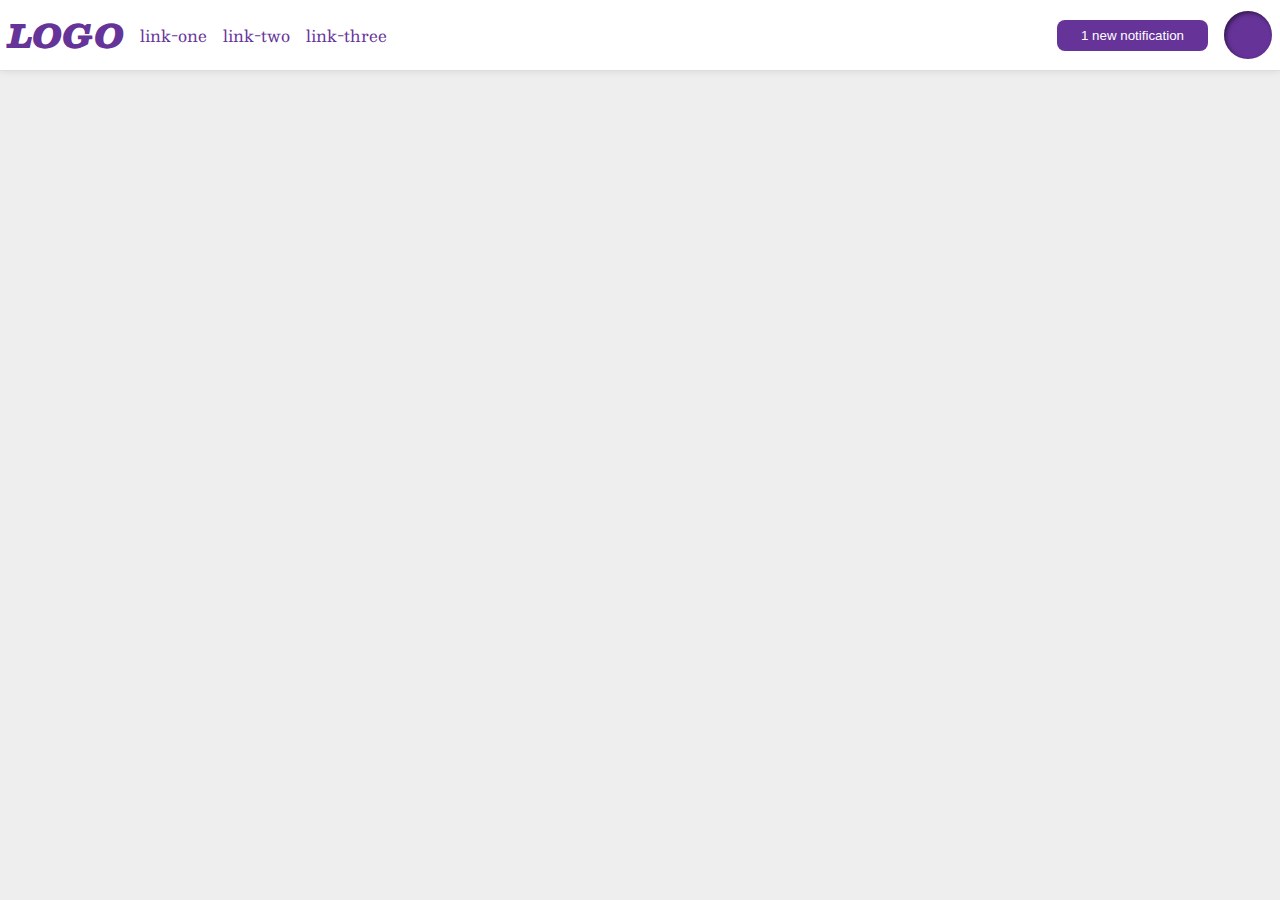
<file: flex/03-flex-header-2/index.html>
<!DOCTYPE html>
<html lang="en">
  <head>
    <meta charset="UTF-8">
    <meta http-equiv="X-UA-Compatible" content="IE=edge">
    <meta name="viewport" content="width=device-width, initial-scale=1.0">
    <title>Flex Header 2</title>
    <link rel="stylesheet" href="style.css">
  </head>
  <body>
    <div class="header">
      <div class="header-left">
        <div class="logo">
          LOGO
        </div>
        <ul class="links">
          <li><a href="https://google.com">link-one</a></li>
          <li><a href="https://google.com">link-two</a></li>
          <li><a href="https://google.com">link-three</a></li>
        </ul>
      </div>
      <div class="header-right">
        <button class="notifications">
          1 new notification
        </button>
        <div class="profile-image"></div>
      </div>
    </div>
  </body>
</html>
</file>
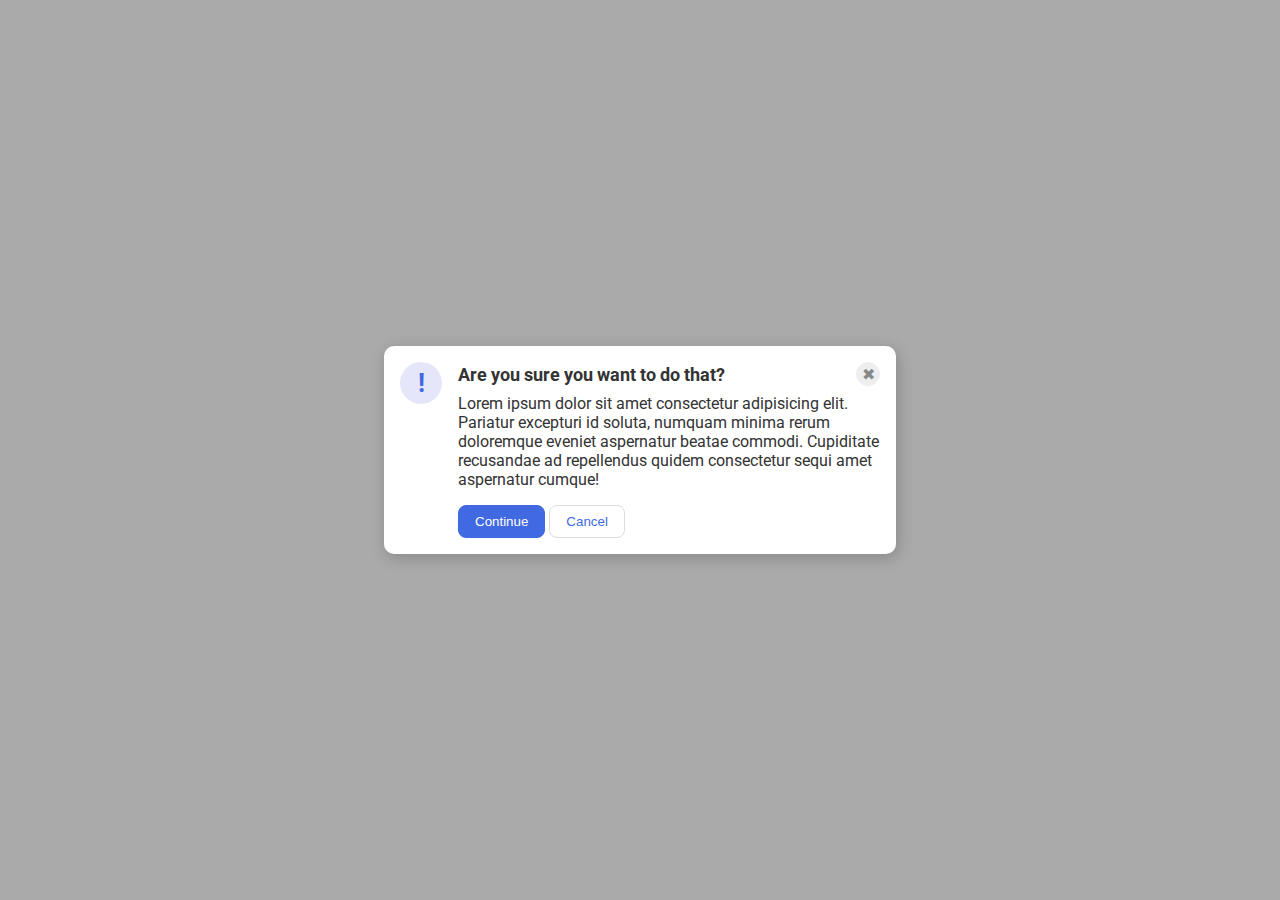
<file: flex/05-flex-modal/index.html>
<!DOCTYPE html>
<html lang="en">
  <head>
    <meta charset="UTF-8">
    <meta http-equiv="X-UA-Compatible" content="IE=edge">
    <meta name="viewport" content="width=device-width, initial-scale=1.0">
    <link rel="stylesheet" href="style.css">
    <title>Modal</title>
  </head>
  <body>
    <div class="modal">
      <div class="icon">!</div>
      <div class="container">
        <div class="header">Are you sure you want to do that?
          <button class="close-button">✖</button>
        </div>
        <div class="text">Lorem ipsum dolor sit amet consectetur adipisicing elit. Pariatur excepturi id soluta, numquam minima rerum doloremque eveniet aspernatur beatae commodi. Cupiditate recusandae ad repellendus quidem consectetur sequi amet aspernatur cumque!</div>
        <button class="continue">Continue</button>
        <button class="cancel">Cancel</button>
      </div>
    </div>
  </body>
</html>
</file>
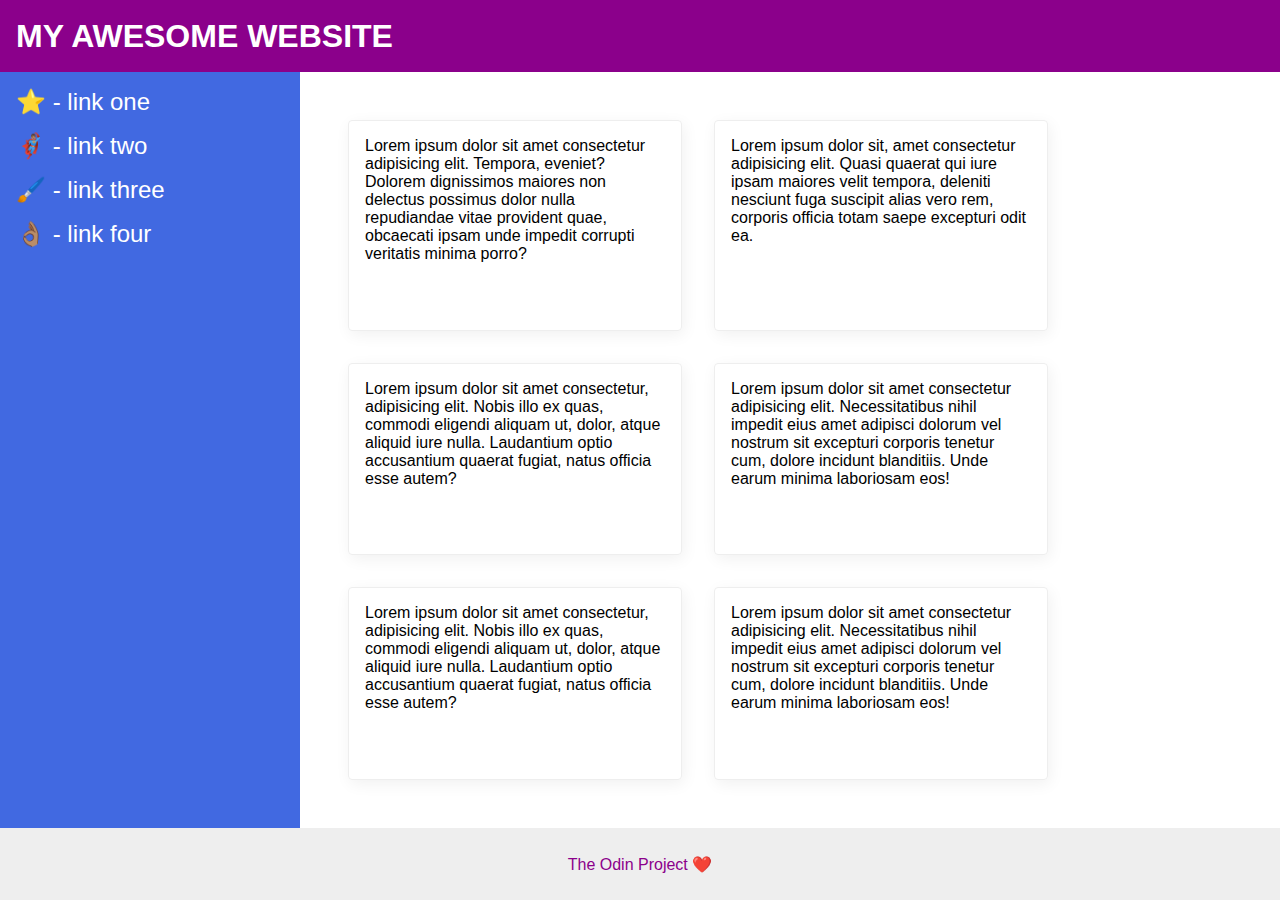
<file: flex/07-flex-layout-2/index.html>
<!DOCTYPE html>
<html lang="en">
  <head>
    <meta charset="UTF-8">
    <meta http-equiv="X-UA-Compatible" content="IE=edge">
    <meta name="viewport" content="width=device-width, initial-scale=1.0">
    <title>The Holy Grail</title>
    <link rel="stylesheet" href="style.css">
  </head>
  <body>
    <div class="header">
      MY AWESOME WEBSITE
    </div>
    
    <div class="main">
      <div class="sidebar">
        <ul>
          <li><a href="#">⭐ - link one</a></li>
          <li><a href="#">🦸🏽‍♂️ - link two</a></li>
          <li><a href="#">🖌️ - link three</a></li>
          <li><a href="#">👌🏽 - link four</a></li>
        </ul>
      </div>

      <div class="cards">
        <div class="card">Lorem ipsum dolor sit amet consectetur adipisicing elit. Tempora, eveniet? Dolorem dignissimos maiores non delectus possimus dolor nulla repudiandae vitae provident quae, obcaecati ipsam unde impedit corrupti veritatis minima porro?</div>
        <div class="card">Lorem ipsum dolor sit, amet consectetur adipisicing elit. Quasi quaerat qui iure ipsam maiores velit tempora, deleniti nesciunt fuga suscipit alias vero rem, corporis officia totam saepe excepturi odit ea.</div>
        <div class="card">Lorem ipsum dolor sit amet consectetur, adipisicing elit. Nobis illo ex quas, commodi eligendi aliquam ut, dolor, atque aliquid iure nulla. Laudantium optio accusantium quaerat fugiat, natus officia esse autem?</div>
        <div class="card">Lorem ipsum dolor sit amet consectetur adipisicing elit. Necessitatibus nihil impedit eius amet adipisci dolorum vel nostrum sit excepturi corporis tenetur cum, dolore incidunt blanditiis. Unde earum minima laboriosam eos!</div>
        <div class="card">Lorem ipsum dolor sit amet consectetur, adipisicing elit. Nobis illo ex quas, commodi eligendi aliquam ut, dolor, atque aliquid iure nulla. Laudantium optio accusantium quaerat fugiat, natus officia esse autem?</div>
        <div class="card">Lorem ipsum dolor sit amet consectetur adipisicing elit. Necessitatibus nihil impedit eius amet adipisci dolorum vel nostrum sit excepturi corporis tenetur cum, dolore incidunt blanditiis. Unde earum minima laboriosam eos!</div>
      </div>
    </div>
    
    <div class="footer">
      The Odin Project ❤️
    </div>
  </body>
</html>
</file>
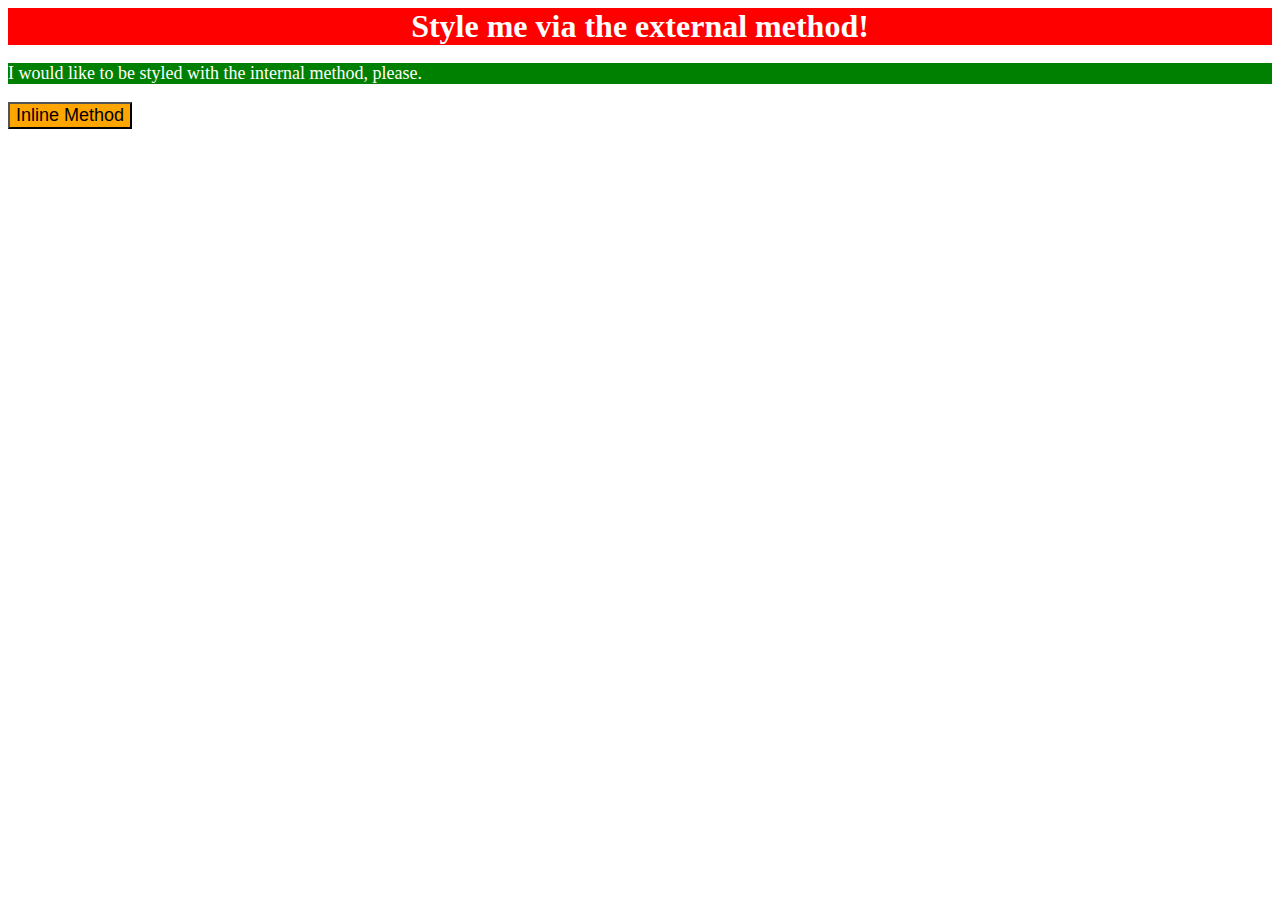
<file: foundations/01-css-methods/index.html>
<!DOCTYPE html>
<html lang="en">
  <head>
    <meta charset="UTF-8">
    <meta http-equiv="X-UA-Compatible" content="IE=edge">
    <meta name="viewport" content="width=device-width, initial-scale=1.0">
    <link rel="stylesheet" href="./style.css">
    <title>Methods for Adding CSS</title>

    <style>
      p {
        background-color: green;
        color: white;
        font-size: 18px;
      }
    </style>
  </head>
  <body>
    <div>Style me via the external method!</div>
    <p>I would like to be styled with the internal method, please.</p>
    <button style="background-color: orange; font-size: 18px;">Inline Method</button>
  </body>
</html>
</file>
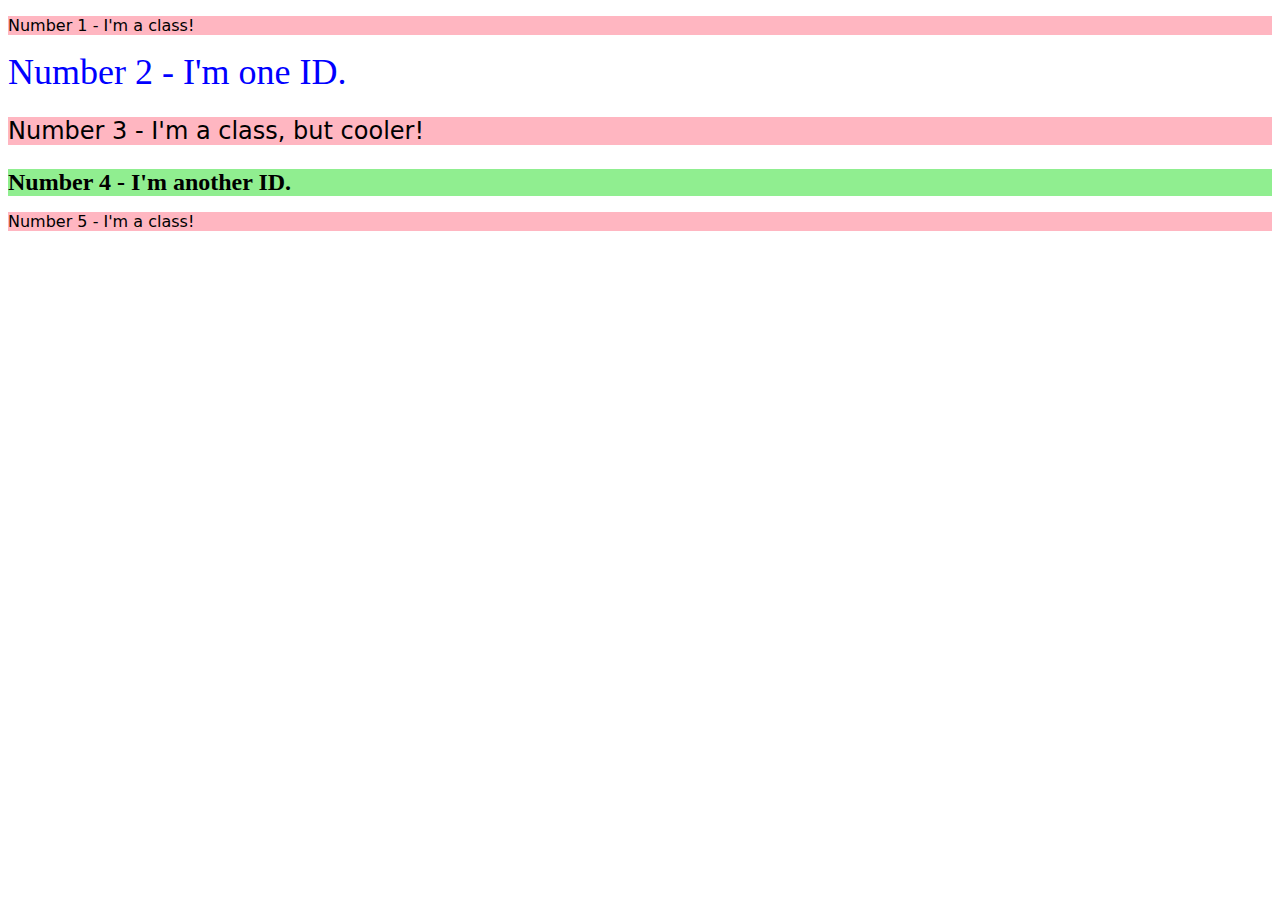
<file: foundations/02-class-id-selectors/index.html>
<!DOCTYPE html>
<html lang="en">
  <head>
    <meta charset="UTF-8">
    <meta http-equiv="X-UA-Compatible" content="IE=edge">
    <meta name="viewport" content="width=device-width, initial-scale=1.0">
    <title>Class and ID Selectors</title>
    <link rel="stylesheet" href="style.css">
  </head>
  <body>
    <p class="odd">Number 1 - I'm a class!</p>
    <div id="second">Number 2 - I'm one ID.</div>
    <p class="odd cooler">Number 3 - I'm a class, but cooler!</p>
    <div id="fourth">Number 4 - I'm another ID.</div>
    <p class="odd">Number 5 - I'm a class!</p>
  </body>
</html>
</file>
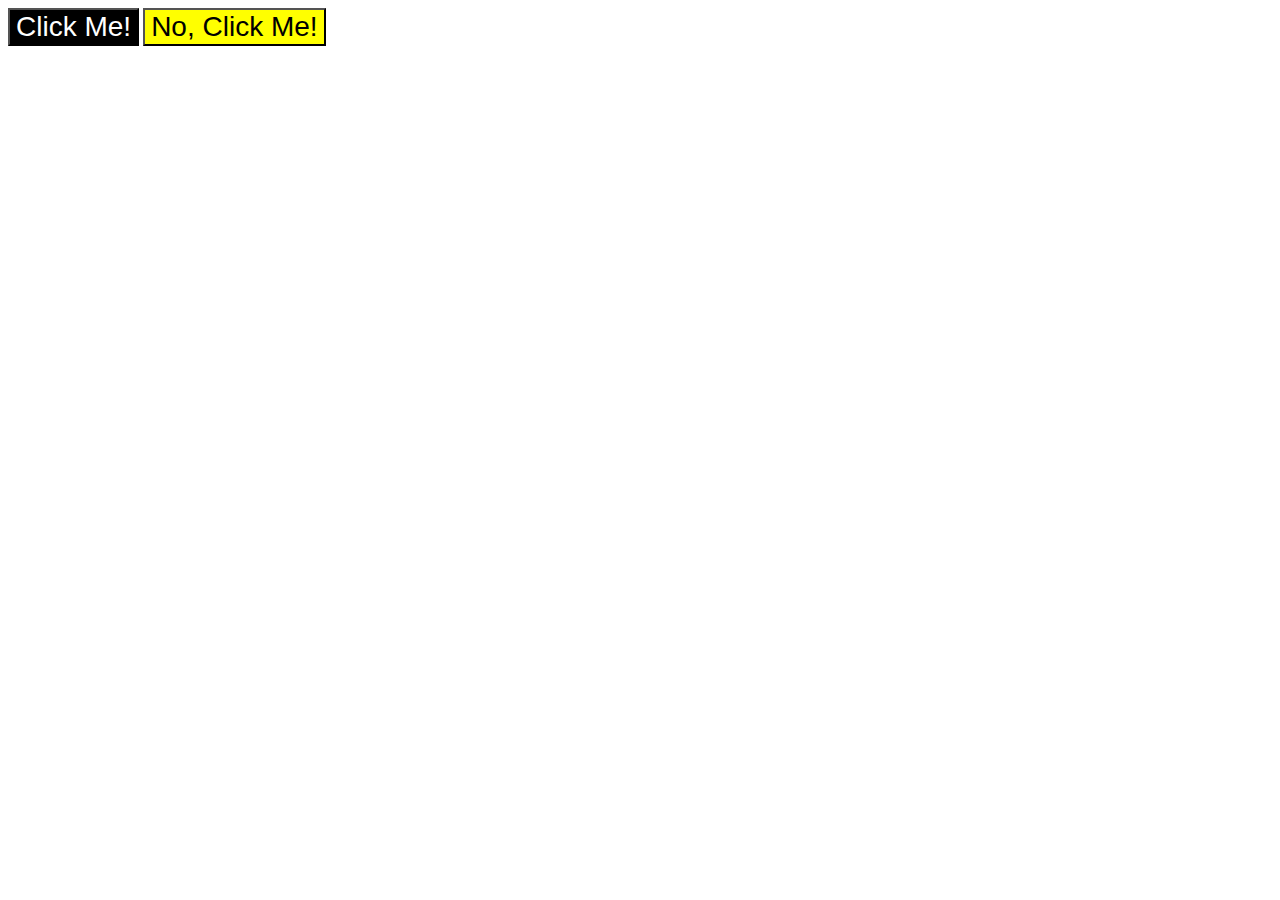
<file: foundations/03-grouping-selectors/index.html>
<!DOCTYPE html>
<html lang="en">
  <head>
    <meta charset="UTF-8">
    <meta http-equiv="X-UA-Compatible" content="IE=edge">
    <meta name="viewport" content="width=device-width, initial-scale=1.0">
    <title>Grouping Selectors</title>
    <link rel="stylesheet" href="style.css">
  </head>
  <body>
    <button class="click-true">Click Me!</button>
    <button class="click-false">No, Click Me!</button>
  </body>
</html>
</file>
<file: flex/03-flex-header-2/style.css>
/* this is some magical font-importing.  
you'll learn about it later. */
@import url('https://fonts.googleapis.com/css2?family=Besley:ital,wght@0,400;1,900&display=swap');

body {
  margin: 0;
  background: #eee;
  font-family: Besley, serif;
}

.header {
  background: white;
  border-bottom: 1px solid #ddd;
  box-shadow: 0 0 8px rgba(0,0,0,.1);
  display: flex;
  justify-content: space-between;
  padding: 8px;
}

.header-left,
.header-right {
  display: flex;
  gap: 16px;
  align-items: center;
}

.profile-image {
  background: rebeccapurple;
  box-shadow: inset 2px 2px 4px rgba(0,0,0,.5);
  border-radius: 50%;
  width: 48px;
  height: 48px;
}

.logo {
  color: rebeccapurple;
  font-size: 32px;
  font-weight: 900;
  font-style: italic;
}

button {
  border: none;
  border-radius: 8px;
  background: rebeccapurple;
  color: white;
  padding: 8px 24px;
}

a {
  /* this removes the line under our links */
  text-decoration: none;
  color: rebeccapurple;
}

ul {
  list-style-type: none;
  display: flex;
  gap: 16px;
  padding: 0;
  margin: 0;
}
</file>
<file: flex/05-flex-modal/style.css>
@import url('https://fonts.googleapis.com/css2?family=Roboto:wght@400;700&display=swap');

html, body {
  height: 100%;
}

body {
  font-family: Roboto, sans-serif;
  margin: 0;
  background: #aaa;
  color: #333;
  /* I'll give you this one for free lol */
  display: flex;
  align-items: center;
  justify-content: center;
}

.modal {
  background: white;
  width: 480px;
  border-radius: 10px;
  box-shadow: 2px 4px 16px rgba(0,0,0,.2);
  display: flex;
  padding: 16px;
  gap: 16px;
}

.icon {
  color: royalblue;
  font-size: 26px;
  font-weight: 700;
  background: lavender;
  width: 42px;
  height: 42px;
  border-radius: 50%;
  display: flex;
  align-items: center;
  justify-content: center;
  flex-shrink: 0;
}

.close-button {
  background: #eee;
  border-radius: 50%;
  color: #888;
  font-weight: 400;
  font-size: 16px;
  height: 24px;
  width: 24px;
  display: flex;
  align-items: center;
  justify-content: center;
  border: 1px solid #eee;
  padding: 0;
}

.header {
  font-weight: bold;
  font-size: 18px;
  display: flex;
  justify-content: space-between;
  align-items: center;
  font-size: 18px;
  font-weight: bold;
  margin-bottom: 8px;
}

.text {
  margin-bottom: 16px;
}

button {
  cursor: pointer;
  padding: 8px 16px;
  border-radius: 8px;
}

button.continue {
  background: royalblue;
  border: 1px solid royalblue;
  color: white;
}

button.cancel {
  background: white;
  border: 1px solid #ddd;
  color: royalblue;
}
</file>
<file: flex/07-flex-layout-2/style.css>
body {
  font-family: -apple-system, BlinkMacSystemFont, 'Segoe UI', Roboto, Oxygen, Ubuntu, Cantarell, 'Open Sans', 'Helvetica Neue', sans-serif;
  margin: 0;
  min-height: 100vh;
  display: flex;
  flex-direction: column;
}

.header {
  height: 72px;
  background: darkmagenta;
  color: white;
  font-size: 32px;
  font-weight: 900;
  display: flex;
  align-items: center;
  padding: 0 16px;
}

.main {
  flex: 1;
  display: flex;
}

.footer {
  height: 72px;
  background: #eee;
  color: darkmagenta;
  display: flex;
  justify-content: center;
  align-items: center;
}

.sidebar {
  background: royalblue;
  box-sizing: border-box;
  flex-shrink: 0;
  padding: 16px;
  width: 300px;
}

.cards {
  padding: 48px;
  display: flex;
  flex-wrap: wrap;
  gap: 32px;
}

ul {
  list-style-type: none;
  padding: 0;
  margin: 0;
}

li {
  margin-bottom: 16px;
}

a {
  text-decoration: none;
  font-size: 24px;
  color: #fff;
}

.card {
  border: 1px solid #eee;
  box-shadow: 2px 4px 16px rgba(0,0,0,.06);
  border-radius: 4px;
  width: 300px;
  padding: 16px;
}
</file>
<file: foundations/01-css-methods/style.css>
div {
    background-color: red;
    color: white;
    font-size: 32px;
    font-weight: bold;
    text-align: center;
}
</file>
<file: foundations/02-class-id-selectors/style.css>
.odd {
    background-color: #ffb6c1;
    font-family: "Verdana", "DejaVu Sans", sans-serif;
}

#second {
    color: #0000ff;
    font-size: 36px;
}

.cooler {
    font-size: 24px
}

#fourth {
    background-color: lightgreen;
    font-size: 24px;
    font-weight: bold;
}
</file>
<file: foundations/03-grouping-selectors/style.css>
.click-true {
    background-color: hsl(0, 0%, 0%);
    color: hsl(0, 0%, 100%);
}

.click-false {
    background-color: #ffff00;
}

.click-true,
.click-false {
    font-size: 28px;
    font-family: "Helvetica", "Times New Roman", sans-serif;
}
</file>
